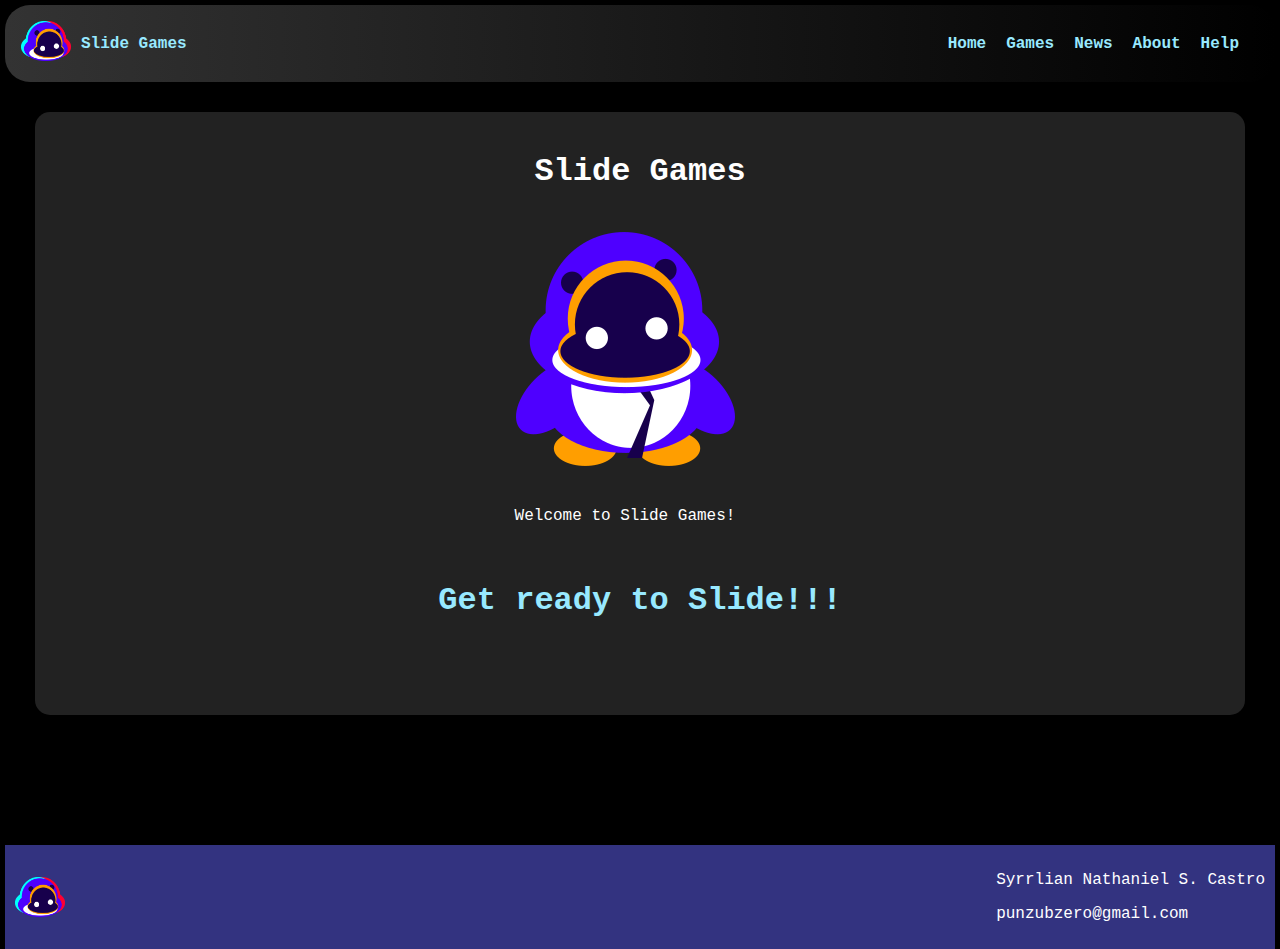
<file: index.html>
<!DOCTYPE html>
<html lang="en">
<head>
    <meta charset="UTF-8">
    <title>Slide Games</title>
    <link rel="stylesheet" href="style.css">
    <script src="scripts.js"></script>
</head>
<body>
    <div id="header">
        <nav>
            <a href="index.html">
                <img src="slide_notitle.png" alt="Company Logo" id="logo">
            </a>
            <a href="index.html">Slide Games</a>
            <ul>
                <ul>
                    <li><a href="home.html">Home</a></li>
                    <li><a href="games.html">Games</a></li>
                    <li><a href="news.html">News</a></li>
                    <li><a href="about.html">About</a></li>
                    <li><a href="help.html">Help</a></li>
                </ul>
            </ul>
        </nav>
    </div>
    <div id="main-wrapper">
        <div id="container">
            <div id="main-content">
                <h1>Slide Games</h1>
                <div class="imagewrap">
                    <div class="image-container">
                        <img src="slide (1).png" alt="Slide">
                        <p>Welcome to Slide Games!</p>
                    </div>
                </div>
                <a href="home.html"><h1>Get ready to Slide!!! </h1></a><br>
                    <br><br>
            </div>
        </div>
    </div>
    <div id="footer">
        <img src="slide_notitle.png" alt="Company Logo" id="logo">
        <div id="text-flex">
            <p>Syrrlian Nathaniel S. Castro</p>
            <p>punzubzero@gmail.com</p>
        </div>
    </div>


</body>
</html>
</file>
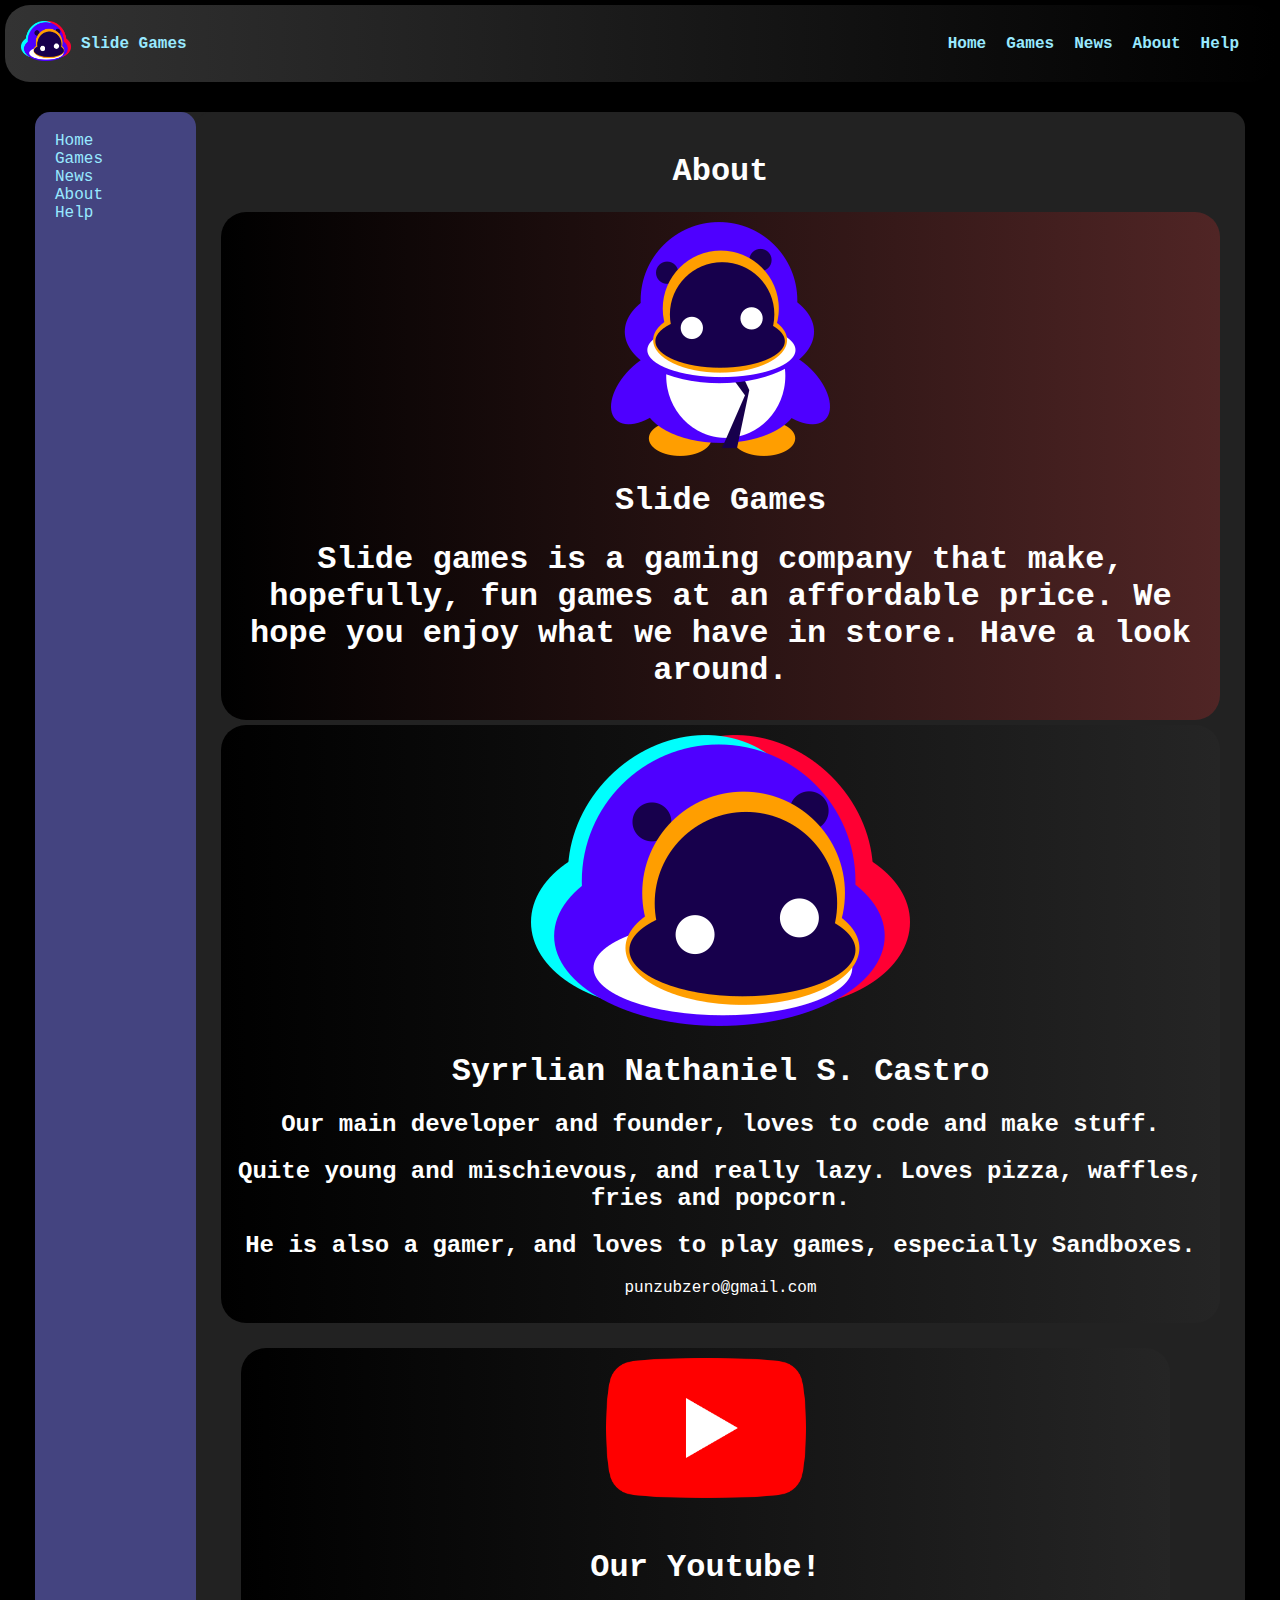
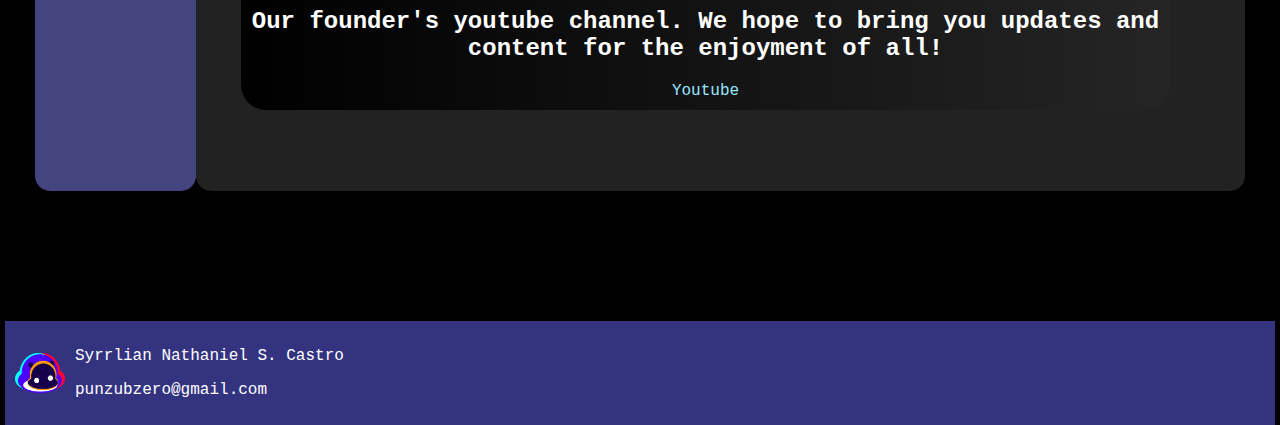
<file: about.html>
<!DOCTYPE html>
<html lang="en">
<head>
    <meta charset="UTF-8">
    <title>Slide Games</title>
    <link rel="stylesheet" href="style.css">
</head>
<body>
    <div id="header">
        <nav>
            <a href="index.html">
                <img src="slide_notitle.png" alt="Company Logo" id="logo">
            </a>
            <a href="">Slide Games</a>
            <ul>
                <ul>
                    <li><a href="home.html">Home</a></li>
                    <li><a href="games.html">Games</a></li>
                    <li><a href="news.html">News</a></li>
                    <li><a href="about.html">About</a></li>
                    <li><a href="help.html">Help</a></li>
                </ul>
            </ul>
        </nav>
    </div>
    <div id="main-wrapper">
        <div id="container">
            <div id="sidebar">
                <ul>
                    <li><a href="home.html">Home</a></li>
                    <li><a href="games.html">Games</a></li>
                    <li><a href="news.html">News</a></li>
                    <li><a href="about.html">About</a></li>
                    <li><a href="help.html">Help</a></li>
                </ul>
            </div>
            <div id="main-content">
                <h1>About</h1>
                <div class="general gradient3">
                    <img src="slide (1).png" alt="">
                    <h1>Slide Games</h1>
                    <h1>Slide games is a gaming company that make, hopefully, fun games at an affordable price. We hope you enjoy what we have in store. Have a look around.
                    </h1>
                </div>
                <div class="general gradient4">
                    <img src="slide_notitle.png" alt="">
                    <h1>Syrrlian Nathaniel S. Castro</h1>
                    <h2>Our main developer and founder, loves to code and make stuff.
                    </h2>
                    <h2>
                        Quite young and mischievous, and really lazy. Loves pizza, waffles, fries and popcorn.
                    </h2>
                    <h2>
                        He is also a gamer, and loves to play games, especially Sandboxes.
                    </h2>
                    <p>punzubzero@gmail.com</p>
                </div>
                <div class="image-container">
                    <div class="general gradient4">
                        <a href="https://www.youtube.com/@pancakeerobotee6685">
                            <img src="youtube.png" alt="" class="smallimg">
                        </a>
                        <h1>Our Youtube!</h1>
                        <h2>Our founder's youtube channel. We hope to bring you updates and content for the enjoyment of all!
                        </h2>
                        <h2></h2>
                        <a href="https://www.youtube.com/@pancakeerobotee6685">Youtube</a>
                    </div>
                </div>
                    <br><br>
            </div>
        </div>
    </div>
    <div id="footer">
        <img src="slide_notitle.png" alt="Company Logo" id="logo">
        <div class="text-flex">
            <p>Syrrlian Nathaniel S. Castro</p>
            <p>punzubzero@gmail.com</p>
        </div>
    </div>
</body>
</html>
</file>
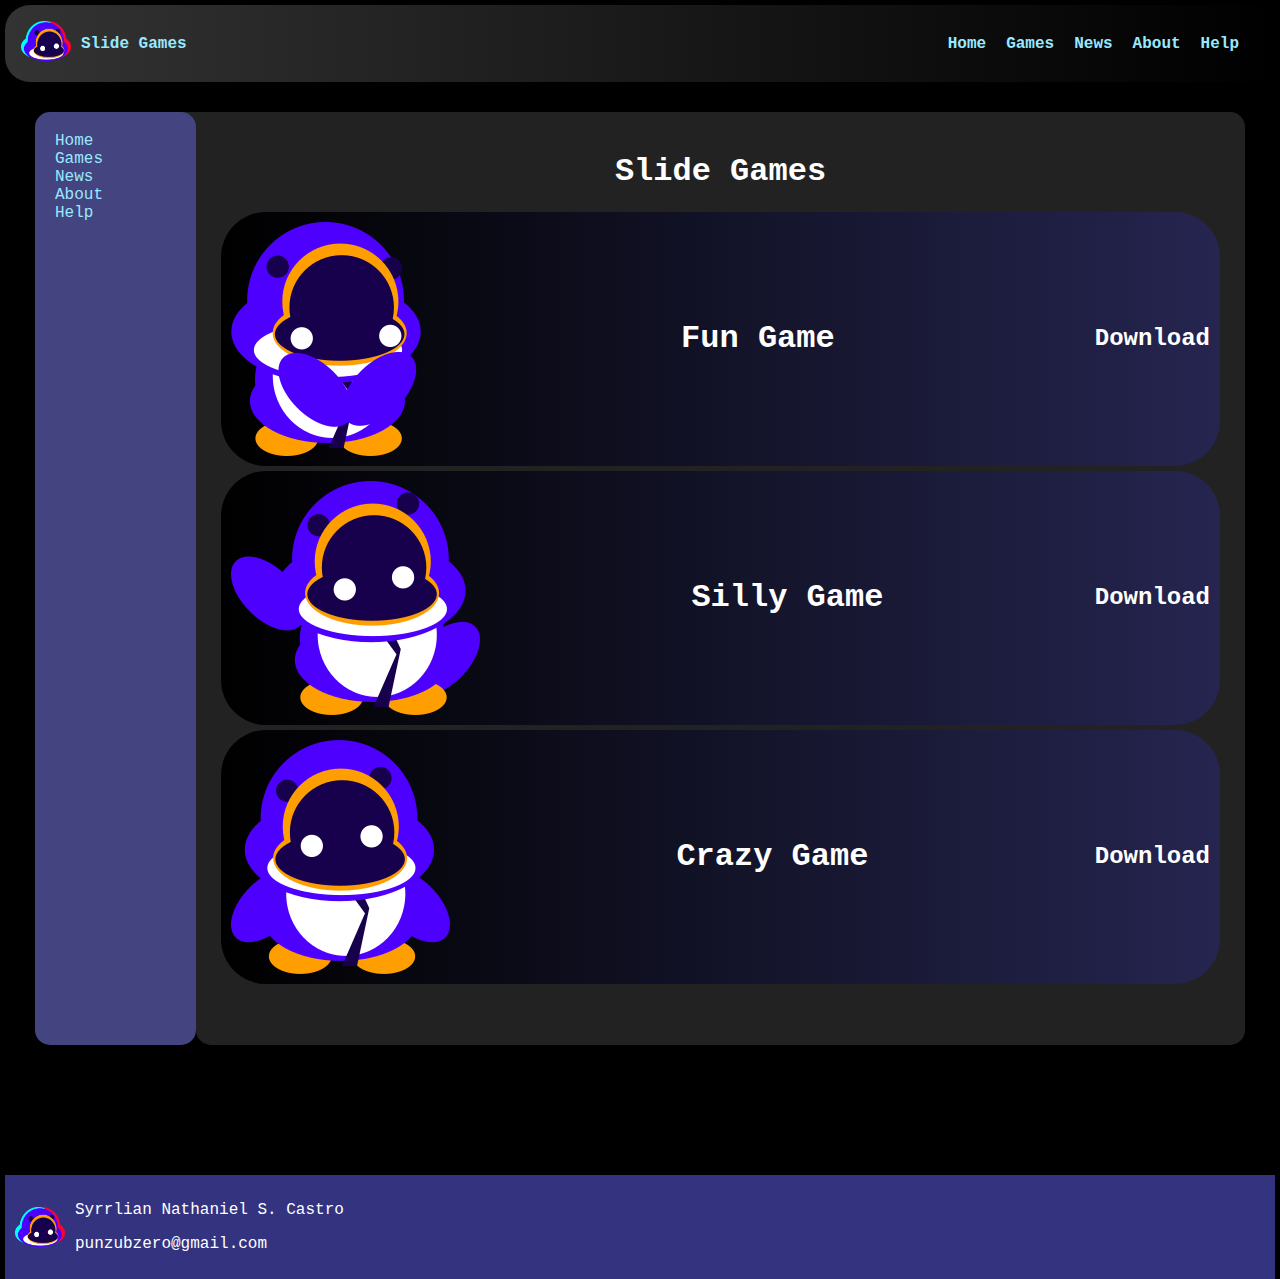
<file: games.html>
<!DOCTYPE html>
<html lang="en">
<head>
    <meta charset="UTF-8">
    <title>Slide Games</title>
    <link rel="stylesheet" href="style.css">
</head>
<body>
    <div id="header">
        <nav>
            <a href="index.html">
                <img src="slide_notitle.png" alt="Company Logo" id="logo">
            </a>
            <a href="">Slide Games</a>
            <ul>
                <ul>
                    <li><a href="home.html">Home</a></li>
                    <li><a href="games.html">Games</a></li>
                    <li><a href="news.html">News</a></li>
                    <li><a href="about.html">About</a></li>
                    <li><a href="help.html">Help</a></li>
                </ul>
            </ul>
        </nav>
    </div>
    <div id="main-wrapper">
        <div id="container">
            <div id="sidebar">
                <ul>
                    <li><a href="home.html">Home</a></li>
                    <li><a href="games.html">Games</a></li>
                    <li><a href="news.html">News</a></li>
                    <li><a href="about.html">About</a></li>
                    <li><a href="help.html">Help</a></li>
                </ul>
            </div>
            <div id="main-content">
                <h1>Slide Games</h1>
                <a href="games.html">
                    <div class="decor gradient2">
                        <img src="slide-cute.png" alt="">
                        <h1>Fun Game</h1>
                        <h2>Download</h2>
                    </div>
                </a>
                <a href="games.html">
                    <div class="decor gradient2">
                        <img src="slide-success.png" alt="">
                        <h1>Silly Game</h1>
                        <h2>Download</h2>
                    </div>
                </a>
                <a href="games.html">
                    <div class="decor gradient2">
                        <img src="slide (1).png" alt="">
                        <h1>Crazy Game</h1>
                        <h2>Download</h2>
                    </div>
                </a>
                    <br><br>
            </div>
        </div>
    </div>
    <div id="footer">
        <img src="slide_notitle.png" alt="Company Logo" id="logo">
        <div class="text-flex">
            <p>Syrrlian Nathaniel S. Castro</p>
            <p>punzubzero@gmail.com</p>
        </div>
    </div>
</body>
</html>
</file>
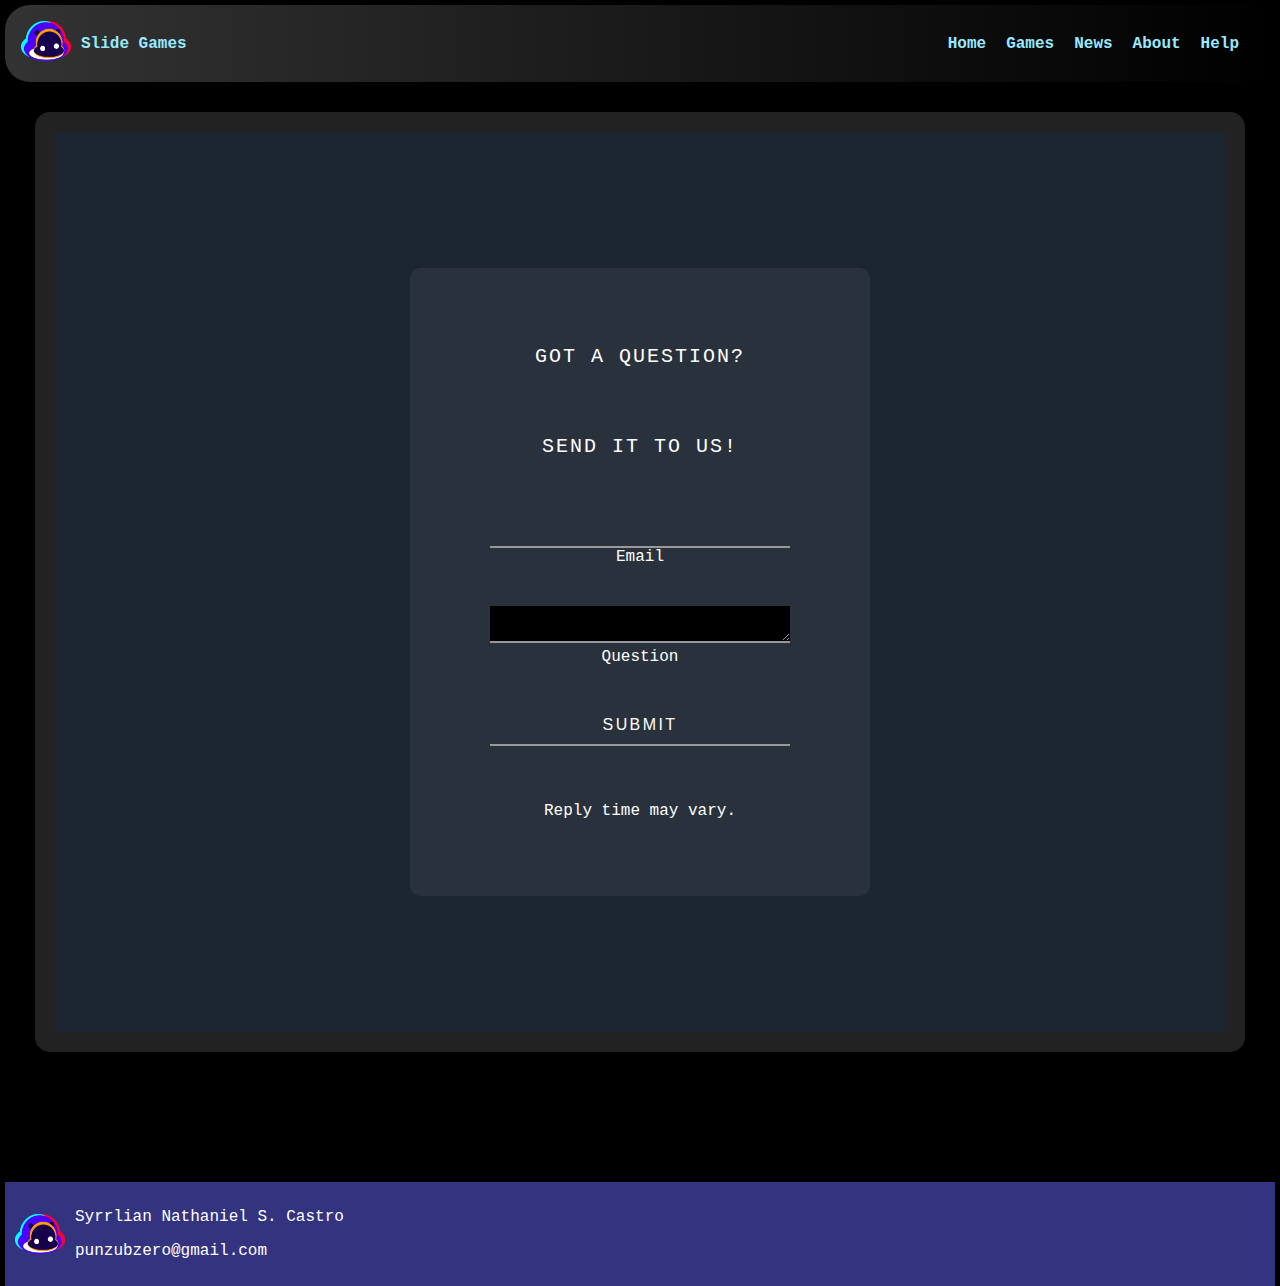
<file: help.html>
<!DOCTYPE html>
<html lang="en">
<head>
    <meta charset="UTF-8">
    <title>Slide Games</title>
    <link rel="stylesheet" href="style.css">
</head>
<body>
    <div id="header">
        <nav>
            <a href="index.html">
                <img src="slide_notitle.png" alt="Company Logo" id="logo">
            </a>
            <a href="index.html">Slide Games</a>
            <ul>
                <ul>
                    <li><a href="home.html">Home</a></li>
                    <li><a href="games.html">Games</a></li>
                    <li><a href="news.html">News</a></li>
                    <li><a href="about.html">About</a></li>
                    <li><a href="help.html">Help</a></li>
                </ul>
            </ul>
        </nav>
    </div>
    <div id="main-wrapper">
        <div id="container">
            <div id="main-content">
                <div id="form">
                    <form action="https://formsubmit.co/kaitlynsacremento@gmail.com" method="POST">
                        <h2>Got a question?</h2>
                        <h2>Send it to us!</h2>
                        <div class="inputBox">
                        <input type="email" name ="email" required>
                        <label>Email</label>
                        </div>
                        <div class="inputBox">
                            <textarea rows="1" cols="45" name ="question" required></textarea>
                            <label>Question</label>
                        </div>
                        <div class="inputBox">
                            <input type="submit" value="Submit">
                          </div>
                        <p>Reply time may vary.</p>
                    </form>
                </div>
            </div>
                <br><br>
            </div>
        </div>
    </div>
    <div id="footer">
        <img src="slide_notitle.png" alt="Company Logo" id="logo">
        <div class="text-flex">
            <p>Syrrlian Nathaniel S. Castro</p>
            <p>punzubzero@gmail.com</p>
        </div>
    </div>
</body>
</html>
</file>
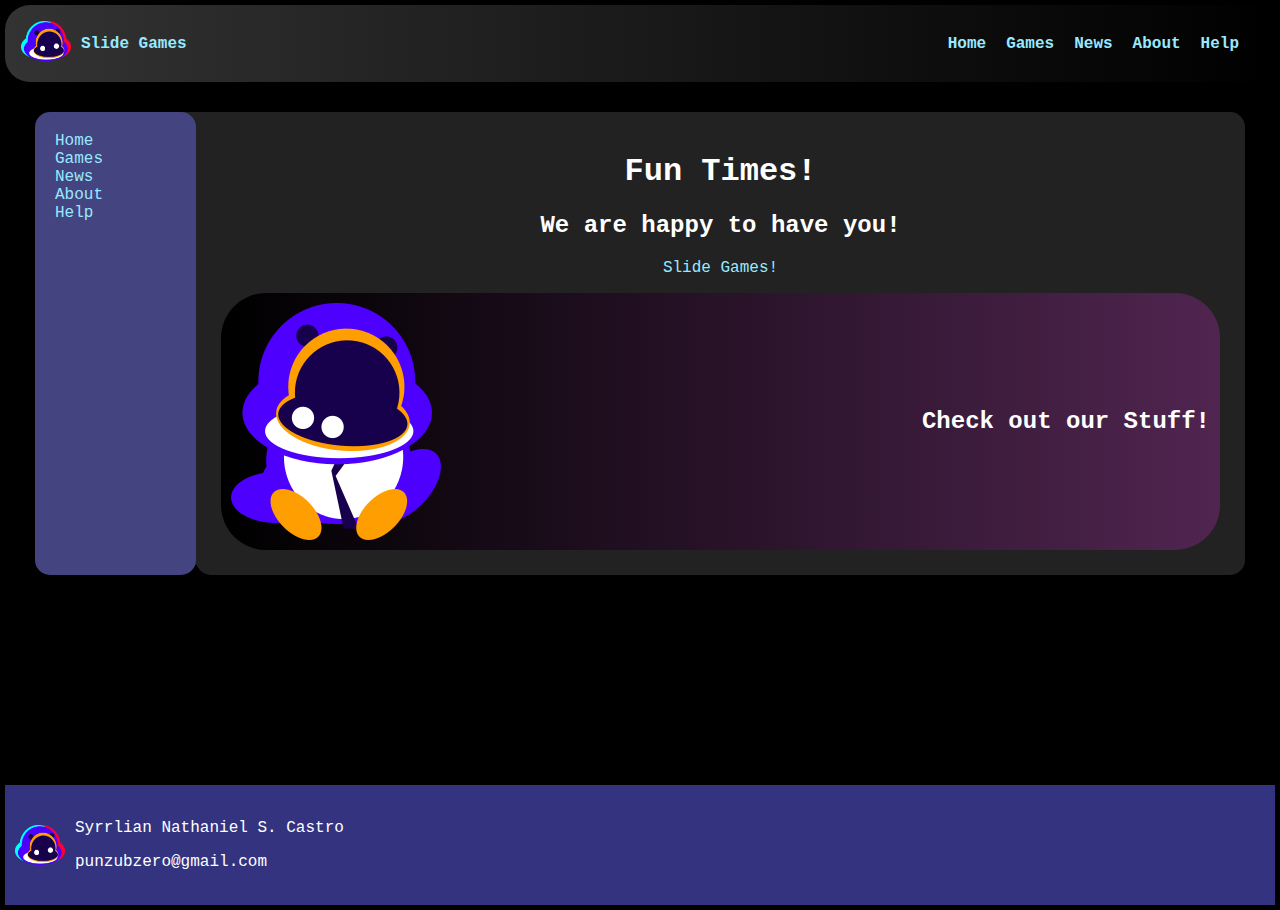
<file: home.html>
<!DOCTYPE html>
<html lang="en">
<head>
    <meta charset="UTF-8">
    <title>Slide Games</title>
    <link rel="stylesheet" href="style.css">
</head>
<body>
    <div id="header">
        <nav>
            <a href="index.html">
                <img src="slide_notitle.png" alt="Company Logo" id="logo">
            </a>
            <a href="index.html">Slide Games</a>
            <ul>
                <ul>
                    <li><a href="home.html">Home</a></li>
                    <li><a href="games.html">Games</a></li>
                    <li><a href="news.html">News</a></li>
                    <li><a href="about.html">About</a></li>
                    <li><a href="help.html">Help</a></li>
                </ul>
            </ul>
        </nav>
    </div>
    <div id="main-wrapper">
        <div id="container">
            <div id="sidebar">
                <ul>
                    <li><a href="home.html">Home</a></li>
                    <li><a href="games.html">Games</a></li>
                    <li><a href="news.html">News</a></li>
                    <li><a href="about.html">About</a></li>
                    <li><a href="help.html">Help</a></li>
                </ul>
            </div>
            <div id="main-content">
                <h1>Fun Times!</h1>
                <h2>We are happy to have you!</h2>
                <a href="games.html">
                    <p>Slide Games!</p>
                    <div class="decor gradient1">
                        <img src="slide-relax.png" alt="Slide cleaning">
                        <h2>Check out our Stuff!</h2>
                    </div>
                </a>
            </div>
                </div>
                <br><br>
            </div>
        </div>
    </div>
    <div id="footer">
        <img src="slide_notitle.png" alt="Company Logo" id="logo">
        <div class="text-flex">
            <p>Syrrlian Nathaniel S. Castro</p>
            <p>punzubzero@gmail.com</p>
        </div>
    </div>
</body>
</html>
</file>
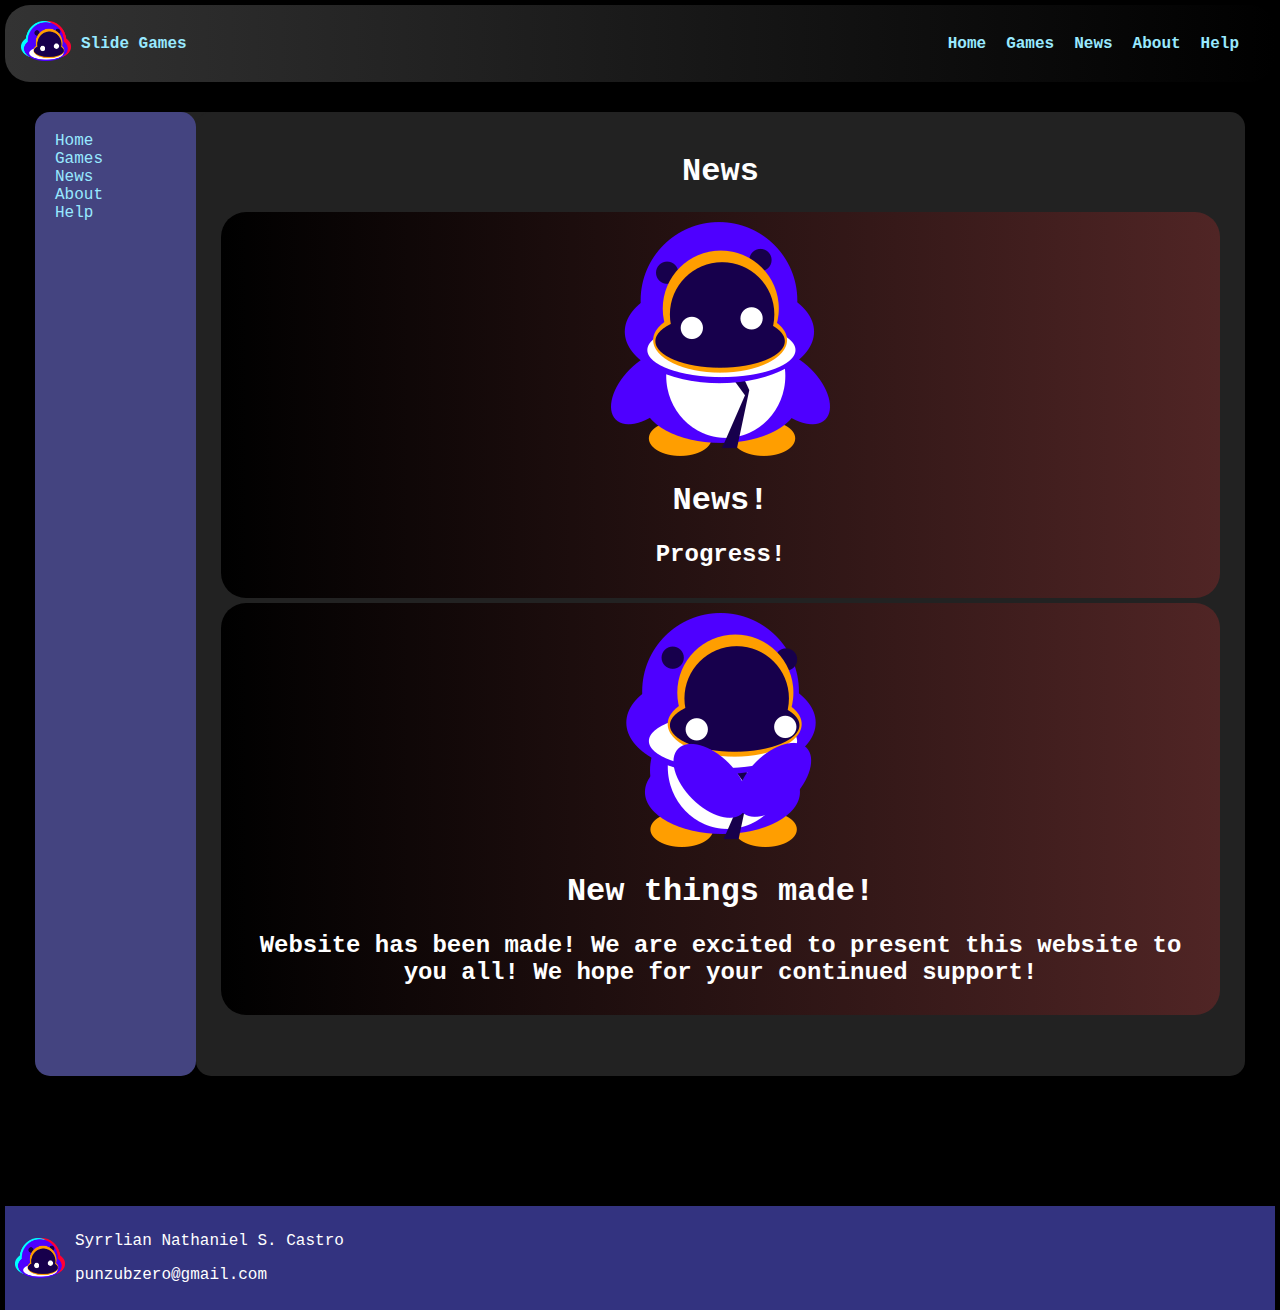
<file: news.html>
<!DOCTYPE html>
<html lang="en">
<head>
    <meta charset="UTF-8">
    <title>Slide Games</title>
    <link rel="stylesheet" href="style.css">
</head>
<body>
    <div id="header">
        <nav>
            <a href="index.html">
                <img src="slide_notitle.png" alt="Company Logo" id="logo">
            </a>
            <a href="">Slide Games</a>
            <ul>
                <ul>
                    <li><a href="home.html">Home</a></li>
                    <li><a href="games.html">Games</a></li>
                    <li><a href="news.html">News</a></li>
                    <li><a href="about.html">About</a></li>
                    <li><a href="help.html">Help</a></li>
                </ul>
            </ul>
        </nav>
    </div>
    <div id="main-wrapper">
        <div id="container">
            <div id="sidebar">
                <ul>
                    <li><a href="home.html">Home</a></li>
                    <li><a href="games.html">Games</a></li>
                    <li><a href="news.html">News</a></li>
                    <li><a href="about.html">About</a></li>
                    <li><a href="help.html">Help</a></li>
                </ul>
            </div>
            <div id="main-content">
                <h1>News</h1>
                    <div class="general gradient3">
                        <img src="slide (1).png" alt="">
                        <h1>News!</h1>
                        <h2>Progress!
                        </h2>
                    </div>
                    <div class="general gradient3">
                        <img src="slide-cute.png" alt="">
                        <h1>New things made!</h1>
                        <h2>Website has been made! We are excited to present this website to you all!
                            We hope for your continued support!
                        </h2>
                    </div>
                    <br><br>
            </div>
        </div>
    </div>
    <div id="footer">
        <img src="slide_notitle.png" alt="Company Logo" id="logo">
        <div class="text-flex">
            <p>Syrrlian Nathaniel S. Castro</p>
            <p>punzubzero@gmail.com</p>
        </div>
    </div>
</body>
</html>
</file>
<file: style.css>
body{
    background: #000;
    color:#ffffff;
    display: flex;
    flex-direction: column;
    height: 100vh;
    margin: 5px;
    font-family:'Courier New', Courier, monospace;
    position: relative;
}
#main-wrapper{
    flex-grow: 1;
    padding-bottom: 100px;
    box-sizing: border-box;
    margin: 25px;
}

#container{
    background-color: #222222;
    display: flex;
    flex-wrap: wrap;
    height: calc(100% - 100px);
    margin: 5px;
    border-radius: 20px;
}
ul {
    list-style: none;
    margin: 0;
    padding: 0;
    display: flex;
}
a {
    color: #98e9ff;
    text-decoration: none;
}
a:hover{
    color: #88888888;
}


#header {
    background: linear-gradient(to right, #333333, #000);
    padding: 1em;
    text-align: center;
    font-weight: 800;
    border-radius: 25px;
}
#header nav{
    display:flex;
    align-items: center;
    justify-content: space-between;
}
#logo {
    width: 50px;
    height: 40px;
    margin-right: 10px;
}
#header nav ul {
    justify-content: space-between;
    margin-left: auto;
}
#header nav li {
    margin-right: 20px;
}

#sidebar{
    max-width: 10%;
    background-color: #444480;
    padding: 20px;
    display: flex;
    flex-direction: column;
    flex-grow: 1;
    border-radius: 15px;
}
#sidebar ul{
    flex-direction: column;
}

#main-content{
    background-color: #222222;
    border-radius: 15px;
    width: 50%;
    flex: 1;
    padding: 20px;
    text-align: center;
}
.imagewrap{
    display: flex;
    flex-wrap: wrap;
    justify-content: center;
}

.image-container {
    margin: 20px;
    margin-right: 50px;
    display: flex;
    flex-direction: column;
    align-items: center;

}

.image-container img{
    margin-bottom: 25px;

}

#footer {
    height: 100px;
    background-color: #333380;
    padding: 10px;
    display: flex;
    justify-content: space-between;
    align-items: center;
    color: #ffffff;
}

.text-flex{
    flex: 1;
}

.decor {
    display: flex;
    margin: 5px;
    padding: 10px;
    max-height: 75%;
    justify-content: space-between;
    align-items: center;
    color: #ffffff;
    border-radius: 45px;
}

.general {
    margin: 5px;
    padding: 10px;
    border-radius: 25px;
}

.gradient1 {
    background: linear-gradient(to right, #000, #502550);
}

.gradient2 {
    background: linear-gradient(to right, #000, #252550);
}

.gradient3 {
    background: linear-gradient(to right, #000, #502525);
}

.gradient4 {
    background: linear-gradient(to right, #000, #252525);
}


.decor:hover {
    background: linear-gradient(to right, #000, #505050);
    color: #98e9ff;
}

.smallimg{
    max-width: 200px;
    max-height: 200px;
}

#form{
    display: flex;
	justify-content: center;
	align-items: center;
	min-height: 100vh;
	background: #1c2630;
}

form {
	background: #29313c;
	padding: 60px 80px 60px;
	text-align: center;
	display: flex;
	flex-direction: column;
	border-radius: 10px;
}

form h2{
	color: #fff;
	font-weight: 500;
	text-transform: uppercase;
	font-size:1.25em;
	letter-spacing: 0.1em;
	margin-bottom: 50px;
}

.inputBox {
	position: relative;
	width: 300px;
	margin-bottom: 40px;
}

.inputBox textarea {
    position: relative;
	width: 100%;
	padding: 10px 0;
	background: #000;
	border: #1c2630;
	border-bottom: 2px solid #999;
	outline: none;
	color: #fff;
	font-size: 1em;
	letter-spacing: 0.15em;
	text-transform: uppercase;
}

.inputBox input {
	position: relative;
	width: 100%;
	padding: 10px 0;
	background: transparent;
	border: none;
	border-bottom: 2px solid #999;
	outline: none;
	color: #fff;
	font-size: 1em;
	letter-spacing: 0.15em;
	text-transform: uppercase;
}
</file>
